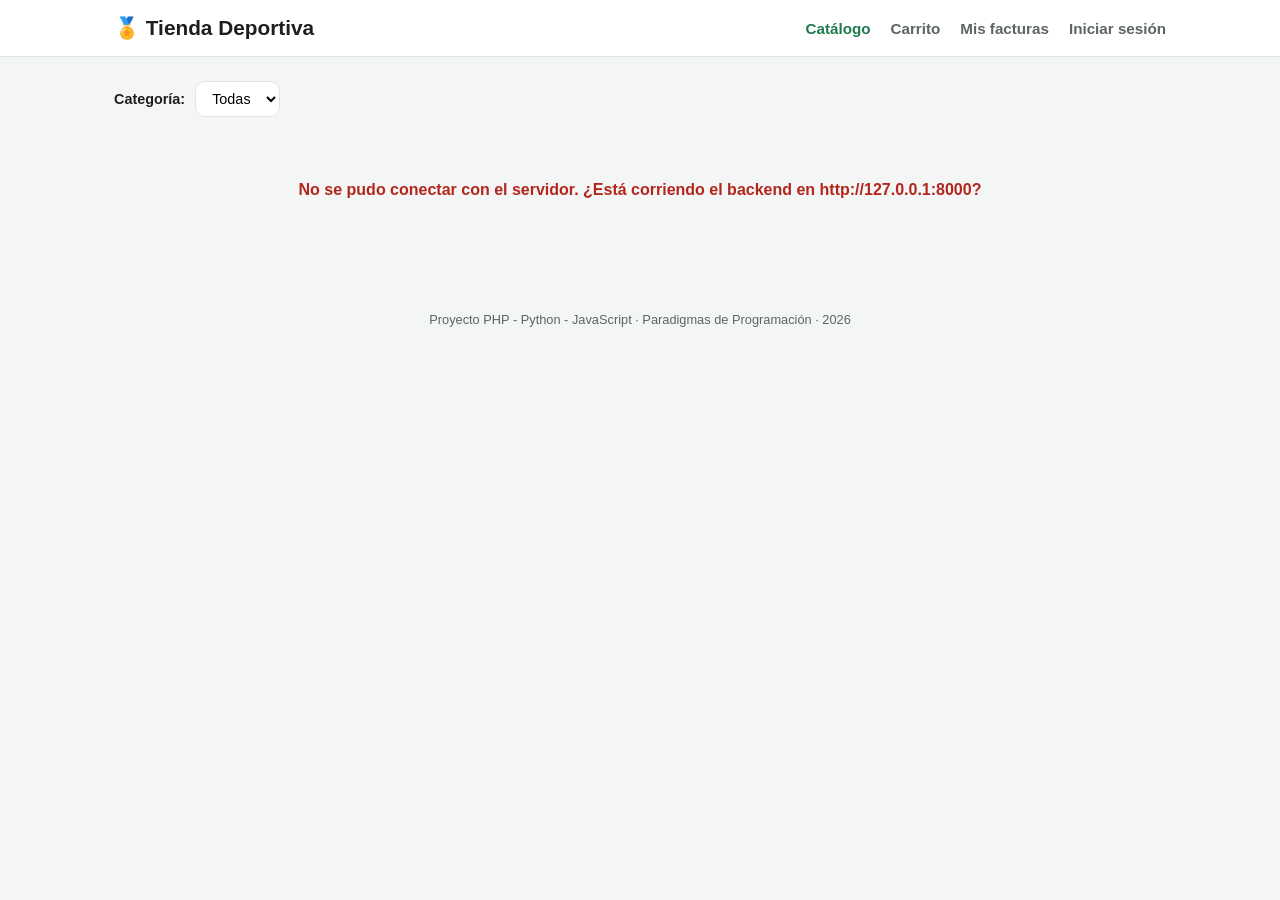
<file: proyecto_usuarios_corregido/app/tienda-js/index.html>
<!DOCTYPE html>
<html lang="es">
<head>
  <meta charset="UTF-8" />
  <meta name="viewport" content="width=device-width, initial-scale=1.0" />
  <title>Tienda de Artículos Deportivos</title>
  <link rel="stylesheet" href="css/style.css" />
</head>
<body>

  <header class="encabezado">
    <div class="encabezado__contenido">
      <h1 class="encabezado__logo">🏅 Tienda Deportiva</h1>
      <nav class="encabezado__nav">
        <a href="index.html" class="activo">Catálogo</a>
        <a href="carrito.html">Carrito</a>
        <a href="mis-facturas.html">Mis facturas</a>
        <a href="login.html" id="enlace-sesion">Iniciar sesión</a>
      </nav>
    </div>
  </header>

  <main class="contenido">
    <section class="barra-filtros">
      <label for="filtro-categoria">Categoría:</label>
      <select id="filtro-categoria">
        <option value="">Todas</option>
      </select>
    </section>

    <p id="mensaje-estado" class="mensaje-estado oculto"></p>

    <section id="contenedor-productos" class="grilla-productos oculto">
      <!-- Las tarjetas de producto se generan dinámicamente con JS -->
    </section>
  </main>

  <footer class="pie">
    <p>Proyecto PHP - Python - JavaScript · Paradigmas de Programación · 2026</p>
  </footer>

  <script src="js/config.js"></script>
  <script src="js/api.js"></script>
  <script src="js/sesion.js"></script>
  <script src="js/productos.js"></script>
</body>
</html>
</file>
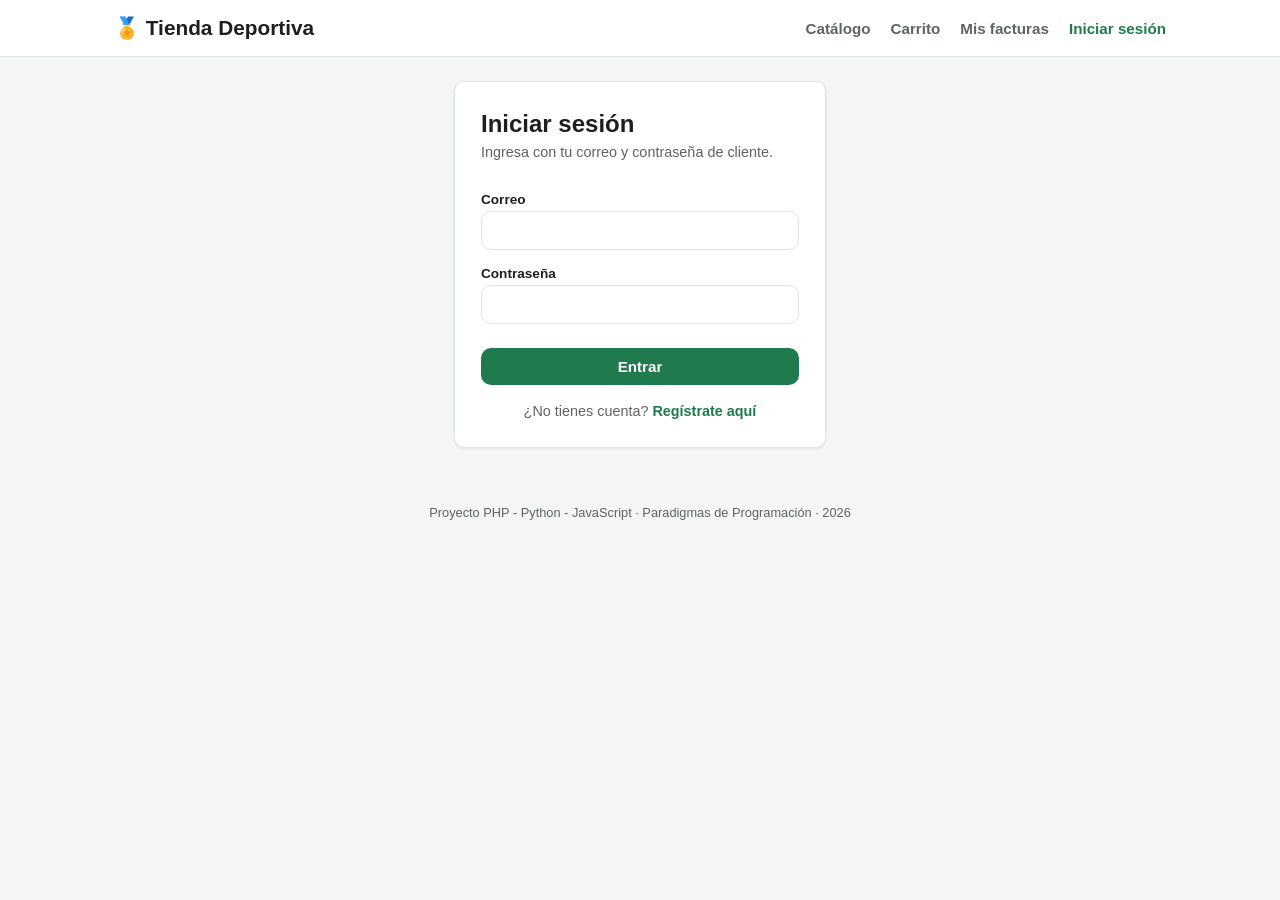
<file: proyecto_usuarios_corregido/app/tienda-js/carrito.html>
<!DOCTYPE html>
<html lang="es">
<head>
  <meta charset="UTF-8" />
  <meta name="viewport" content="width=device-width, initial-scale=1.0" />
  <title>Carrito · Tienda Deportiva</title>
  <link rel="stylesheet" href="css/style.css" />
</head>
<body>

  <header class="encabezado">
    <div class="encabezado__contenido">
      <h1 class="encabezado__logo">🏅 Tienda Deportiva</h1>
      <nav class="encabezado__nav">
        <a href="index.html">Catálogo</a>
        <a href="carrito.html" class="activo">Carrito</a>
        <a href="mis-facturas.html">Mis facturas</a>
        <a href="login.html" id="enlace-sesion">Iniciar sesión</a>
      </nav>
    </div>
  </header>

  <main class="contenido">
    <h2>Tu carrito</h2>

    <p id="mensaje-estado-carrito" class="mensaje-estado oculto"></p>

    <div id="carrito-contenido" class="oculto">
      <table class="tabla-carrito">
        <thead>
          <tr>
            <th>Producto</th>
            <th>Precio</th>
            <th>Cantidad</th>
            <th>Subtotal</th>
            <th></th>
          </tr>
        </thead>
        <tbody id="cuerpo-tabla-carrito">
          <!-- Filas generadas dinámicamente -->
        </tbody>
      </table>

      <div class="resumen-carrito">
        <div class="resumen-carrito__linea resumen-carrito__linea--total">
          <span>Total</span>
          <span id="total-carrito">L 0.00</span>
        </div>

        <label class="check-entrega">
          <input type="checkbox" id="entrega-domicilio" />
          Entrega a domicilio
        </label>

        <div class="acciones-carrito">
          <button id="boton-vaciar" class="boton boton--secundario">Vaciar carrito</button>
          <button id="boton-generar-factura" class="boton boton--primario">Generar factura</button>
        </div>

        <p id="mensaje-factura" class="mensaje-formulario oculto"></p>
      </div>
    </div>
  </main>

  <footer class="pie">
    <p>Proyecto PHP - Python - JavaScript · Paradigmas de Programación · 2026</p>
  </footer>

  <script src="js/config.js"></script>
  <script src="js/api.js"></script>
  <script src="js/sesion.js"></script>
  <script src="js/carrito.js"></script>
</body>
</html>
</file>
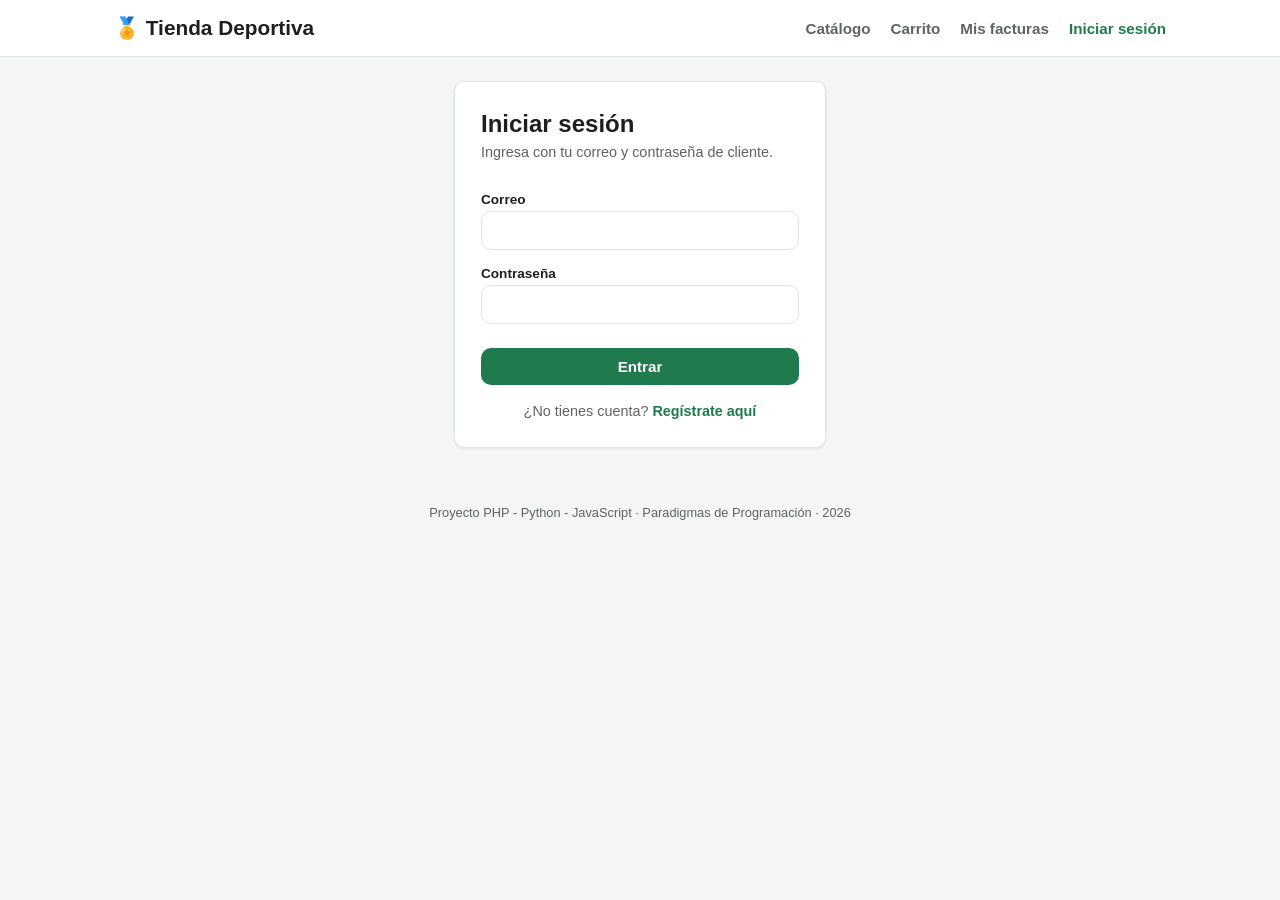
<file: proyecto_usuarios_corregido/app/tienda-js/login.html>
<!DOCTYPE html>
<html lang="es">
<head>
  <meta charset="UTF-8" />
  <meta name="viewport" content="width=device-width, initial-scale=1.0" />
  <title>Iniciar sesión · Tienda Deportiva</title>
  <link rel="stylesheet" href="css/style.css" />
</head>
<body>

  <header class="encabezado">
    <div class="encabezado__contenido">
      <h1 class="encabezado__logo">🏅 Tienda Deportiva</h1>
      <nav class="encabezado__nav">
        <a href="index.html">Catálogo</a>
        <a href="carrito.html">Carrito</a>
        <a href="mis-facturas.html">Mis facturas</a>
        <a href="login.html" id="enlace-sesion" class="activo">Iniciar sesión</a>
      </nav>
    </div>
  </header>

  <main class="contenido contenido--angosto">
    <section class="tarjeta-formulario">
      <h2>Iniciar sesión</h2>
      <p class="texto-suave">Ingresa con tu correo y contraseña de cliente.</p>

      <form id="form-login">
        <label for="correo">Correo</label>
        <input type="email" id="correo" name="correo" required autocomplete="email" />

        <label for="contrasena">Contraseña</label>
        <input type="password" id="contrasena" name="contrasena" required autocomplete="current-password" />

        <p id="mensaje-login" class="mensaje-formulario oculto"></p>

        <button type="submit" class="boton boton--primario boton--ancho">Entrar</button>
      </form>

      <p class="texto-suave texto-centrado">
        ¿No tienes cuenta? <a href="registro.html">Regístrate aquí</a>
      </p>
    </section>
  </main>

  <footer class="pie">
    <p>Proyecto PHP - Python - JavaScript · Paradigmas de Programación · 2026</p>
  </footer>

  <script src="js/config.js"></script>
  <script src="js/api.js"></script>
  <script src="js/sesion.js"></script>
  <script src="js/login.js"></script>
</body>
</html>
</file>
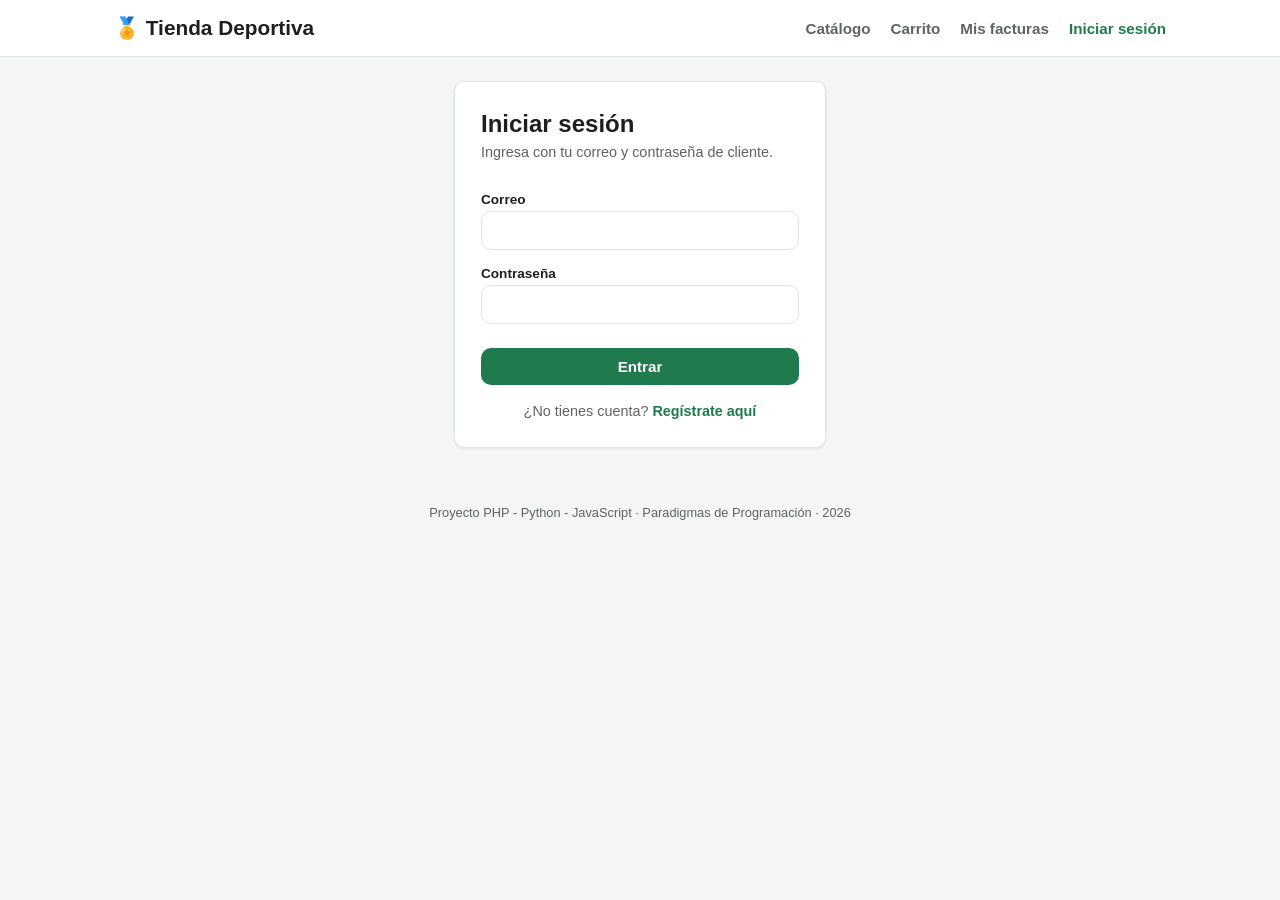
<file: proyecto_usuarios_corregido/app/tienda-js/mis-facturas.html>
<!DOCTYPE html>
<html lang="es">
<head>
  <meta charset="UTF-8" />
  <meta name="viewport" content="width=device-width, initial-scale=1.0" />
  <title>Mis facturas · Tienda Deportiva</title>
  <link rel="stylesheet" href="css/style.css" />
</head>
<body>

  <header class="encabezado">
    <div class="encabezado__contenido">
      <h1 class="encabezado__logo">🏅 Tienda Deportiva</h1>
      <nav class="encabezado__nav">
        <a href="index.html">Catálogo</a>
        <a href="carrito.html">Carrito</a>
        <a href="mis-facturas.html" class="activo">Mis facturas</a>
        <a href="login.html" id="enlace-sesion">Iniciar sesión</a>
      </nav>
    </div>
  </header>

  <main class="contenido">
    <h2>Mis facturas</h2>

    <p id="mensaje-estado-facturas" class="mensaje-estado oculto"></p>

    <div id="lista-facturas" class="lista-facturas oculto">
      <!-- Tarjetas de factura generadas dinámicamente -->
    </div>
  </main>

  <footer class="pie">
    <p>Proyecto PHP - Python - JavaScript · Paradigmas de Programación · 2026</p>
  </footer>

  <script src="js/config.js"></script>
  <script src="js/api.js"></script>
  <script src="js/sesion.js"></script>
  <script src="js/facturas.js"></script>
</body>
</html>
</file>
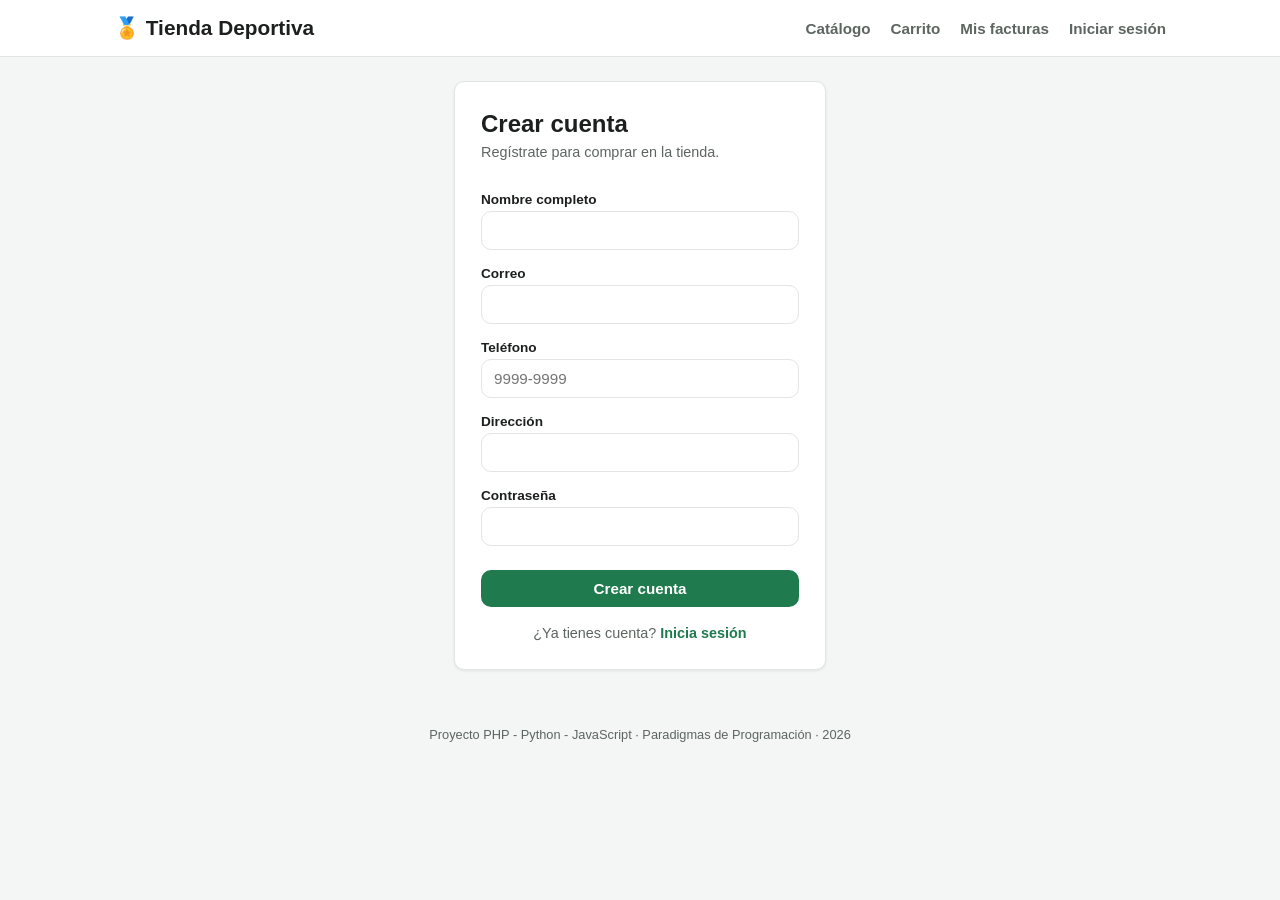
<file: proyecto_usuarios_corregido/app/tienda-js/registro.html>
<!DOCTYPE html>
<html lang="es">
<head>
  <meta charset="UTF-8" />
  <meta name="viewport" content="width=device-width, initial-scale=1.0" />
  <title>Crear cuenta · Tienda Deportiva</title>
  <link rel="stylesheet" href="css/style.css" />
</head>
<body>

  <header class="encabezado">
    <div class="encabezado__contenido">
      <h1 class="encabezado__logo">🏅 Tienda Deportiva</h1>
      <nav class="encabezado__nav">
        <a href="index.html">Catálogo</a>
        <a href="carrito.html">Carrito</a>
        <a href="mis-facturas.html">Mis facturas</a>
        <a href="login.html" id="enlace-sesion">Iniciar sesión</a>
      </nav>
    </div>
  </header>

  <main class="contenido contenido--angosto">
    <section class="tarjeta-formulario">
      <h2>Crear cuenta</h2>
      <p class="texto-suave">Regístrate para comprar en la tienda.</p>

      <form id="form-registro">
        <label for="nombre">Nombre completo</label>
        <input type="text" id="nombre" name="nombre" required />

        <label for="correo">Correo</label>
        <input type="email" id="correo" name="correo" required autocomplete="email" />

        <label for="telefono">Teléfono</label>
        <input type="tel" id="telefono" name="telefono" required placeholder="9999-9999" />

        <label for="direccion">Dirección</label>
        <input type="text" id="direccion" name="direccion" required />

        <label for="contrasena">Contraseña</label>
        <input type="password" id="contrasena" name="contrasena" required minlength="6" autocomplete="new-password" />

        <p id="mensaje-registro" class="mensaje-formulario oculto"></p>

        <button type="submit" class="boton boton--primario boton--ancho">Crear cuenta</button>
      </form>

      <p class="texto-suave texto-centrado">
        ¿Ya tienes cuenta? <a href="login.html">Inicia sesión</a>
      </p>
    </section>
  </main>

  <footer class="pie">
    <p>Proyecto PHP - Python - JavaScript · Paradigmas de Programación · 2026</p>
  </footer>

  <script src="js/config.js"></script>
  <script src="js/api.js"></script>
  <script src="js/sesion.js"></script>
  <script src="js/registro.js"></script>
</body>
</html>
</file>
<file: proyecto_usuarios_corregido/app/tienda-js/css/style.css>
:root {
  --color-fondo: #f4f6f5;
  --color-superficie: #ffffff;
  --color-texto: #1c1f1e;
  --color-texto-suave: #5c6560;
  --color-primario: #1f7a4d;
  --color-primario-oscuro: #17603c;
  --color-borde: #e1e5e3;
  --color-error: #b3261e;
  --radio: 10px;
  --sombra: 0 1px 3px rgba(0, 0, 0, 0.08);
}

* {
  box-sizing: border-box;
}

body {
  margin: 0;
  font-family: "Segoe UI", Roboto, Arial, sans-serif;
  background-color: var(--color-fondo);
  color: var(--color-texto);
}

/* ---- Encabezado ---- */

.encabezado {
  background-color: var(--color-superficie);
  border-bottom: 1px solid var(--color-borde);
}

.encabezado__contenido {
  max-width: 1100px;
  margin: 0 auto;
  padding: 16px 24px;
  display: flex;
  align-items: center;
  justify-content: space-between;
  flex-wrap: wrap;
  gap: 12px;
}

.encabezado__logo {
  margin: 0;
  font-size: 1.3rem;
}

.encabezado__nav {
  display: flex;
  gap: 20px;
}

.encabezado__nav a {
  text-decoration: none;
  color: var(--color-texto-suave);
  font-weight: 600;
  font-size: 0.95rem;
}

.encabezado__nav a.activo,
.encabezado__nav a:hover {
  color: var(--color-primario);
}

/* ---- Contenido general ---- */

.contenido {
  max-width: 1100px;
  margin: 0 auto;
  padding: 24px;
}

.barra-filtros {
  display: flex;
  align-items: center;
  gap: 10px;
  margin-bottom: 24px;
}

.barra-filtros label {
  font-weight: 600;
  font-size: 0.9rem;
}

.barra-filtros select {
  padding: 8px 12px;
  border-radius: var(--radio);
  border: 1px solid var(--color-borde);
  background-color: var(--color-superficie);
  font-size: 0.9rem;
}

/* ---- Mensajes de estado (cargando / error / vacío) ---- */

.mensaje-estado {
  padding: 40px 16px;
  text-align: center;
  color: var(--color-texto-suave);
  font-size: 1rem;
}

.mensaje-estado.mensaje-error {
  color: var(--color-error);
  font-weight: 600;
}

.oculto {
  display: none !important;
}

/* ---- Grilla de productos ---- */

.grilla-productos {
  display: grid;
  grid-template-columns: repeat(auto-fill, minmax(220px, 1fr));
  gap: 20px;
}

.tarjeta-producto {
  background-color: var(--color-superficie);
  border: 1px solid var(--color-borde);
  border-radius: var(--radio);
  box-shadow: var(--sombra);
  overflow: hidden;
  display: flex;
  flex-direction: column;
}

.tarjeta-producto__imagen-wrap {
  position: relative;
  background-color: #eef1f0;
}

.tarjeta-producto__imagen {
  width: 100%;
  height: 150px;
  object-fit: contain;
  display: block;
  padding: 16px;
}

.etiqueta {
  position: absolute;
  top: 10px;
  right: 10px;
  font-size: 0.7rem;
  font-weight: 700;
  padding: 4px 8px;
  border-radius: 999px;
  text-transform: uppercase;
}

.etiqueta--agotado {
  background-color: var(--color-error);
  color: white;
}

.tarjeta-producto__cuerpo {
  padding: 14px 16px 16px;
  display: flex;
  flex-direction: column;
  gap: 6px;
}

.tarjeta-producto__nombre {
  margin: 0;
  font-size: 1.05rem;
}

.tarjeta-producto__descripcion {
  margin: 0;
  font-size: 0.85rem;
  color: var(--color-texto-suave);
  min-height: 2.4em;
}

.tarjeta-producto__pie {
  display: flex;
  align-items: center;
  justify-content: space-between;
  margin-top: 6px;
}

.tarjeta-producto__precio {
  font-weight: 700;
  font-size: 1.05rem;
  color: var(--color-primario-oscuro);
}

.tarjeta-producto__stock {
  margin: 4px 0 0;
  font-size: 0.75rem;
  color: var(--color-texto-suave);
}

/* ---- Botones ---- */

.boton {
  border: none;
  border-radius: var(--radio);
  padding: 8px 14px;
  font-size: 0.85rem;
  font-weight: 600;
  cursor: pointer;
}

.boton--primario {
  background-color: var(--color-primario);
  color: white;
}

.boton--primario:hover:not(:disabled) {
  background-color: var(--color-primario-oscuro);
}

.boton--primario:disabled {
  background-color: #b7bdb9;
  cursor: not-allowed;
}

/* ---- Formularios (login / registro) ---- */

.contenido--angosto {
  max-width: 420px;
}

.tarjeta-formulario {
  background-color: var(--color-superficie);
  border: 1px solid var(--color-borde);
  border-radius: var(--radio);
  box-shadow: var(--sombra);
  padding: 28px 26px;
}

.tarjeta-formulario h2 {
  margin: 0 0 6px;
}

.texto-suave {
  color: var(--color-texto-suave);
  font-size: 0.9rem;
  margin: 0 0 20px;
}

.texto-centrado {
  text-align: center;
  margin-top: 18px;
  margin-bottom: 0;
}

.texto-centrado a {
  color: var(--color-primario);
  font-weight: 600;
  text-decoration: none;
}

#form-login,
#form-registro {
  display: flex;
  flex-direction: column;
  gap: 4px;
}

#form-login label,
#form-registro label {
  font-size: 0.85rem;
  font-weight: 600;
  margin-top: 12px;
}

#form-login input,
#form-registro input {
  padding: 10px 12px;
  border-radius: var(--radio);
  border: 1px solid var(--color-borde);
  font-size: 0.95rem;
}

#form-login input:focus,
#form-registro input:focus {
  outline: 2px solid var(--color-primario);
  outline-offset: 1px;
}

.boton--ancho {
  width: 100%;
  margin-top: 20px;
  padding: 10px;
  font-size: 0.95rem;
}

.mensaje-formulario {
  margin: 14px 0 0;
  font-size: 0.85rem;
  padding: 10px 12px;
  border-radius: var(--radio);
}

.mensaje-formulario.mensaje-error {
  background-color: #fbeceb;
  color: var(--color-error);
}

.mensaje-formulario.mensaje-exito {
  background-color: #e7f5ec;
  color: var(--color-primario-oscuro);
}

/* ---- Carrito ---- */

.tabla-carrito {
  width: 100%;
  border-collapse: collapse;
  background-color: var(--color-superficie);
  border: 1px solid var(--color-borde);
  border-radius: var(--radio);
  overflow: hidden;
}

.tabla-carrito th,
.tabla-carrito td {
  padding: 12px 14px;
  text-align: left;
  border-bottom: 1px solid var(--color-borde);
  font-size: 0.9rem;
}

.tabla-carrito th {
  background-color: #eef1f0;
  font-size: 0.8rem;
  text-transform: uppercase;
  color: var(--color-texto-suave);
}

.tabla-carrito tr:last-child td {
  border-bottom: none;
}

.input-cantidad {
  width: 60px;
  padding: 6px 8px;
  border-radius: 6px;
  border: 1px solid var(--color-borde);
}

.boton-quitar {
  border: none;
  background: none;
  color: var(--color-error);
  cursor: pointer;
  font-size: 1rem;
}

.resumen-carrito {
  margin-top: 20px;
  max-width: 320px;
  margin-left: auto;
}

.resumen-carrito__linea {
  display: flex;
  justify-content: space-between;
  padding: 8px 0;
}

.resumen-carrito__linea--total {
  font-size: 1.2rem;
  font-weight: 700;
  color: var(--color-primario-oscuro);
}

.check-entrega {
  display: flex;
  align-items: center;
  gap: 8px;
  font-size: 0.9rem;
  margin: 10px 0 16px;
}

.acciones-carrito {
  display: flex;
  gap: 10px;
}

.boton--secundario {
  background-color: transparent;
  border: 1px solid var(--color-borde);
  color: var(--color-texto);
}

.boton--secundario:hover {
  background-color: #eef1f0;
}

/* ---- Historial de facturas ---- */

.lista-facturas {
  display: flex;
  flex-direction: column;
  gap: 14px;
}

.tarjeta-factura {
  background-color: var(--color-superficie);
  border: 1px solid var(--color-borde);
  border-radius: var(--radio);
  box-shadow: var(--sombra);
  padding: 4px 18px;
}

.tarjeta-factura__resumen {
  display: flex;
  align-items: center;
  justify-content: space-between;
  gap: 16px;
  padding: 14px 0;
  cursor: pointer;
  list-style: none;
}

.tarjeta-factura__resumen::-webkit-details-marker {
  display: none;
}

.tarjeta-factura__numero {
  font-weight: 700;
}

.tarjeta-factura__fecha {
  color: var(--color-texto-suave);
  font-size: 0.85rem;
  flex: 1;
}

.tarjeta-factura__total {
  font-weight: 700;
  color: var(--color-primario-oscuro);
}

.tarjeta-factura__detalle {
  padding: 0 0 18px;
  border-top: 1px solid var(--color-borde);
  padding-top: 16px;
}

/* ---- Pie de página ---- */

.pie {
  text-align: center;
  padding: 20px;
  color: var(--color-texto-suave);
  font-size: 0.8rem;
}
</file>
